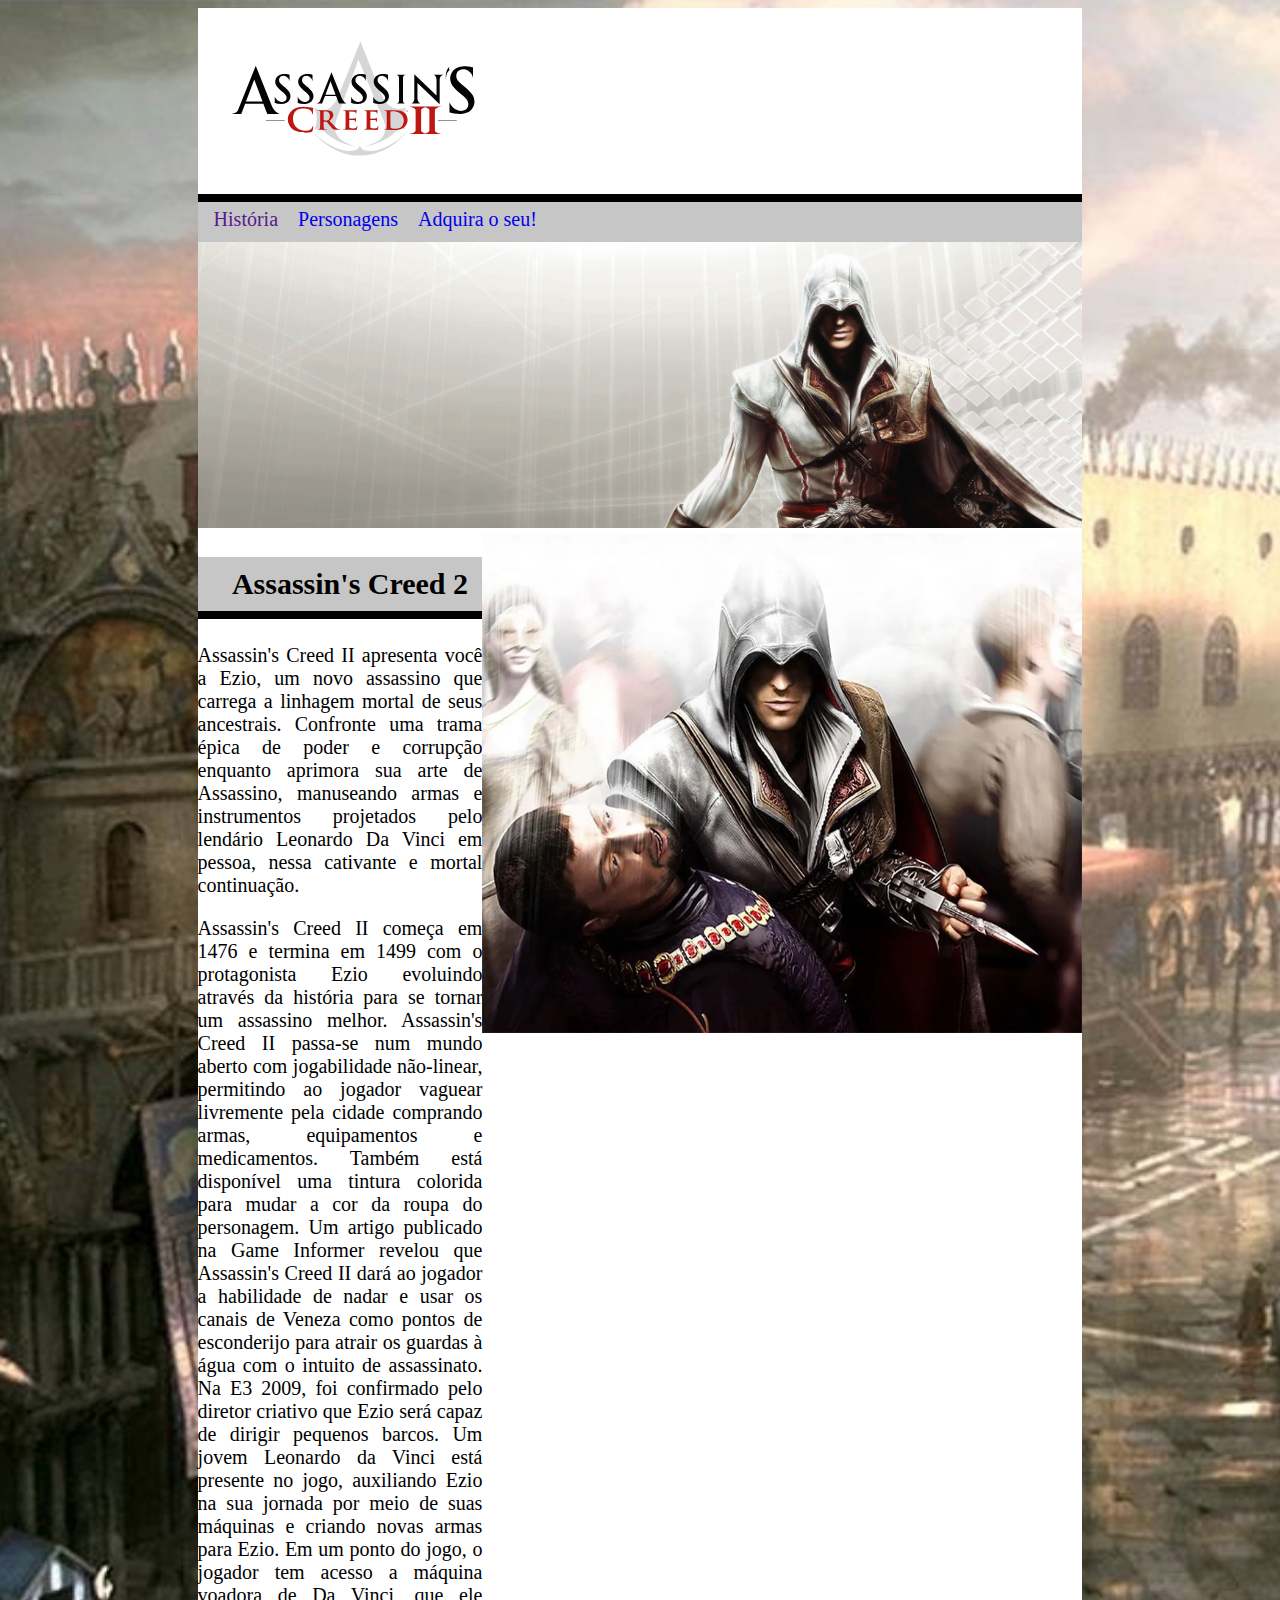
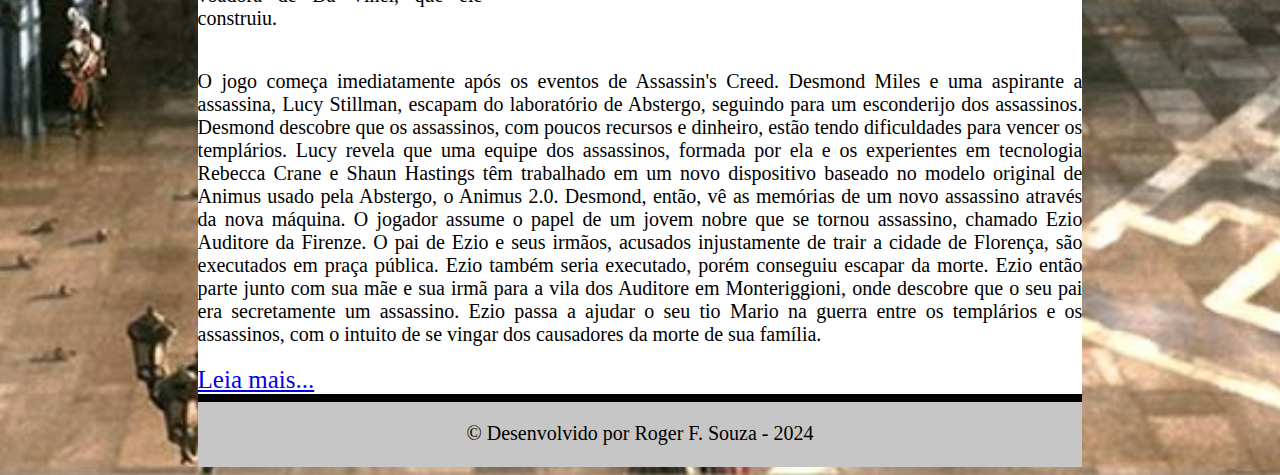
<file: index.html>
<!DOCTYPE html>

<html>

    <head>
        <Title>Assassin's Creed Site</Title>
        <meta charset="UTF-8">
        <meta name="viewport" content="width=device-width, initial-scale=1.0">
        <link rel="stylesheet" href="css/estilos.css">
        <link rel="shortcut icon" href="img/logo.png" type="image/x-icon">
    </head>

    <body>
        <div class="main">

            <div class="header">
                <img src="img/Assassins_Creed_II_v1_logo.svg">
            </div>

            <div class="nav">
                <ul>
                    <li> <a href="" class="ativo">História</a> </li>
                    <li> <a href="personagens.html">Personagens</a></li>
                    <li> <a href="compre.html">Adquira o seu!</a></li>
                </ul>
            </div>

            <div class="banner">
                <img src="img/banner.jpg">
            </div>

            <div class="content">
                <div class="box">
                    <h2>Assassin's Creed 2</h2>
                    <p>
                        Assassin's Creed II apresenta você a Ezio, um novo assassino que 
                        carrega a linhagem mortal de seus ancestrais. Confronte uma trama 
                        épica de poder e corrupção enquanto aprimora sua arte de Assassino, 
                        manuseando armas e instrumentos projetados pelo lendário Leonardo Da 
                        Vinci em pessoa, nessa cativante e mortal continuação.
                    </p>
                    <p>
                        Assassin's Creed II começa em 1476 e termina em 1499 com o protagonista Ezio evoluindo 
                        através da história para se tornar um assassino melhor. Assassin's Creed II passa-se 
                        num mundo aberto com jogabilidade não-linear, permitindo ao jogador vaguear livremente 
                        pela cidade comprando armas, equipamentos e medicamentos. Também está disponível uma 
                        tintura colorida para mudar a cor da roupa do personagem. Um artigo publicado na Game 
                        Informer revelou que Assassin's Creed II dará ao jogador a habilidade de nadar e usar 
                        os canais de Veneza como pontos de esconderijo para atrair os guardas à água com o 
                        intuito de assassinato. Na E3 2009, foi confirmado pelo diretor criativo que Ezio será 
                        capaz de dirigir pequenos barcos. Um jovem Leonardo da Vinci está presente no jogo, 
                        auxiliando Ezio na sua jornada por meio de suas máquinas e criando novas armas para Ezio.
                        Em um ponto do jogo, o jogador tem acesso a máquina voadora de Da Vinci, que ele 
                        construiu.
                    </p>
                    
            </div>

            <div class="content">
                <div class="img1">
                        <img src="img/ezio1.webp">
                    </div>
                </div>
                
            </div>
            <div class="content">
                <div class="box">
                    <p>
                        O jogo começa imediatamente após os eventos de Assassin's Creed. Desmond Miles e uma 
                        aspirante a assassina, Lucy Stillman, escapam do laboratório de Abstergo, seguindo para 
                        um esconderijo dos assassinos. Desmond descobre que os assassinos, com poucos recursos 
                        e dinheiro, estão tendo dificuldades para vencer os templários. Lucy revela que uma 
                        equipe dos assassinos, formada por ela e os experientes em tecnologia Rebecca Crane e 
                        Shaun Hastings têm trabalhado em um novo dispositivo baseado no modelo original de Animus 
                        usado pela Abstergo, o Animus 2.0. Desmond, então, vê as memórias de um novo assassino 
                        através da nova máquina.

                        O jogador assume o papel de um jovem nobre que se tornou assassino, chamado Ezio 
                        Auditore da Firenze. O pai de Ezio e seus irmãos, acusados injustamente de trair a 
                        cidade de Florença, são executados em praça pública. Ezio também seria executado, 
                        porém conseguiu escapar da morte. Ezio então parte junto com sua mãe e sua irmã para 
                        a vila dos Auditore em Monteriggioni, onde descobre que o seu pai era secretamente um 
                        assassino. Ezio passa a ajudar o seu tio Mario na guerra entre os templários e os 
                        assassinos, com o intuito de se vingar dos causadores da morte de sua família.
                    </p>
                </div>
            </div>
                
            
            <a href="https://en.wikipedia.org/wiki/Assassin%27s_Creed_II" target="_blank">
                <div class="link">
                    Leia mais...
                </div>
            </a>
            <div class="footer">
                <p>
                    &copy; Desenvolvido por Roger F. Souza - 2024
                </p>
            </div>
        </div>


    </body>

</html>
</file>
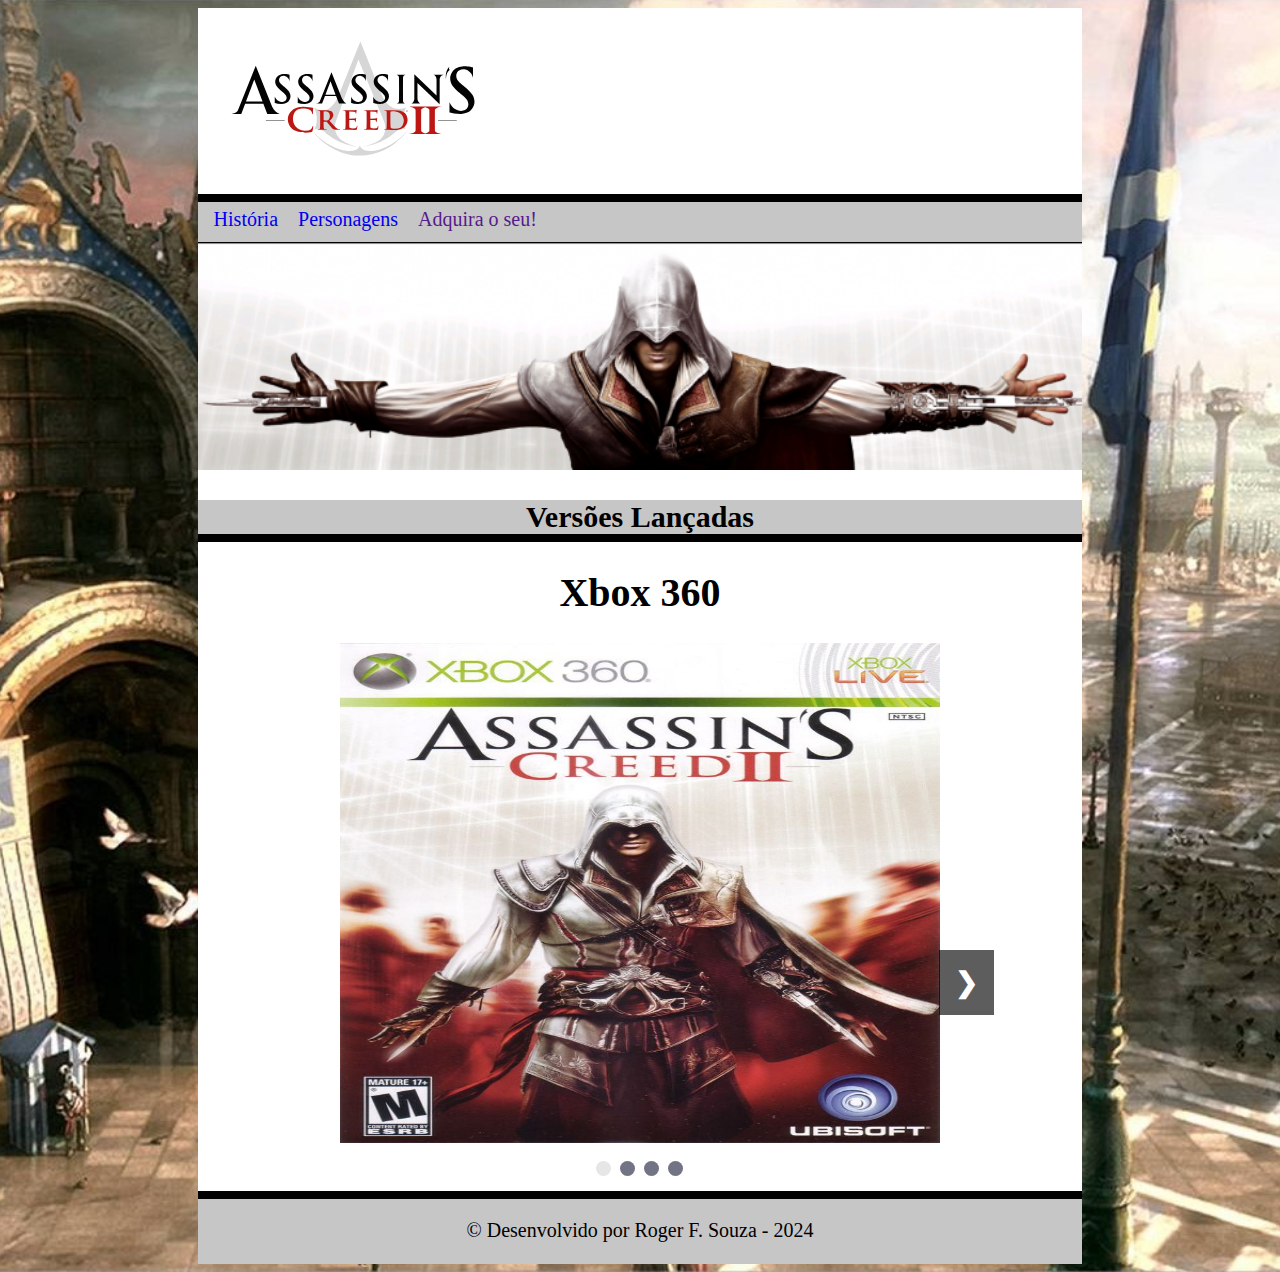
<file: compre.html>
<!DOCTYPE html>

<html>

    <head>
        <Title>Assassin's Creed Site</Title>
        <meta charset="utf-8">
        <meta name="viewport" content="width=device-width, initial-scale=1.0">
        <link rel="stylesheet" href="css/estilos.css">
        <link rel="stylesheet" href="css/carrossel1.css">
        <link rel="shortcut icon" href="img/logo.png" type="image/x-icon">
        <script src="js/carrossel1.js" defer></script>
    </head>

    <body>
        <div class="main">

            <div class="header">
                <img src="img/Assassins_Creed_II_v1_logo.svg">
            </div>

            <div class="nav">
                <ul>
                    <li> <a href="index.html">História</a> </li>
                    <li> <a href="personagens.html" >Personagens</a></li>
                    <li> <a href="" class="ativo">Adquira o seu!</a></li>
                </ul>
            </div>

            <div class="banner">
                <img src="img/banner3.png">
            </div>

            <div class="content">
                <div class="box">
                    <div class="titulo">
                        <h2>Versões Lançadas</h2>
                    </div>
                    
                    <div class="imgcontainer">
                        <div class="img1">
                            <p>
                            <h1>
                                Xbox 360
                            </h1>
                            </p>   
                            
                            <a href="https://www.xbox.com/en-US/games/store/assassins-creed-ii/BNVMH8NVCRCT" target="_blank"><img src="img/cover1.jpg"></a>
                            
                        </div>
                        
                        <div class="img1">
                            <p>
                                <h1>Playstation 3</h1>
                            </p>
                            <a href="https://www.amazon.com.br/Jogo-Assassins-Creed-Ii-Ps3/dp/B00269DX5W" target="_blank"><img src="img/cover2.jpg"></a>
        
                            
                        </div>
                        
                        <div class="img1">
                            <p>
                                <h1>PC</h1>
                            </p>
                            <a href="https://store.steampowered.com/app/33230/Assassins_Creed_2" target="_blank"><img src="img/cover5.jpg"></a>
                            
                            
                        </div>
                        
                        <div class="img1">
                            <p>
                                <h1>Xbox One</h1>
                            </p>
                            
                            <a href="https://www.amazon.com.br/Assassins-Creed-Ezio-Collection-Padrão/dp/B0757MDGKR" target="_blank"><img src="img/cover3.jpg"></a>
                            
                        </div>

                        <div class="img1">
                            <p>
                                <h1>Playstation 4</h1>
                            </p>

                            <a href="https://store.playstation.com/pt-br/product/UP0001-CUSA05008_00-EZIOCOLLECTBRAZL" target="_blank"><img src="img/cover4.jpg"></a>
                        </div>
                        
                        <a class="prev1" onclick="plus_slides(-1)">&#10094;</a>
                        <a class="next1" onclick="plus_slides(1)">&#10095;</a>
                    </div>
                    
                        
                    <div class="dot_box">
                        <span class="dot" onclick="current_slides(1)"></span>
                        <span class="dot" onclick="current_slides(2)"></span>
                        <span class="dot" onclick="current_slides(3)"></span>
                        <span class="dot" onclick="current_slides(4)"></span>
                    </div>
                    
                </div>
            </div>
            <div class="footer">
                <p>
                    &copy; Desenvolvido por Roger F. Souza - 2024
                </p>
            </div>
        </div>
            
                    
        

          
            
                
            
            
            
        
        

    </body>

</html>
</file>
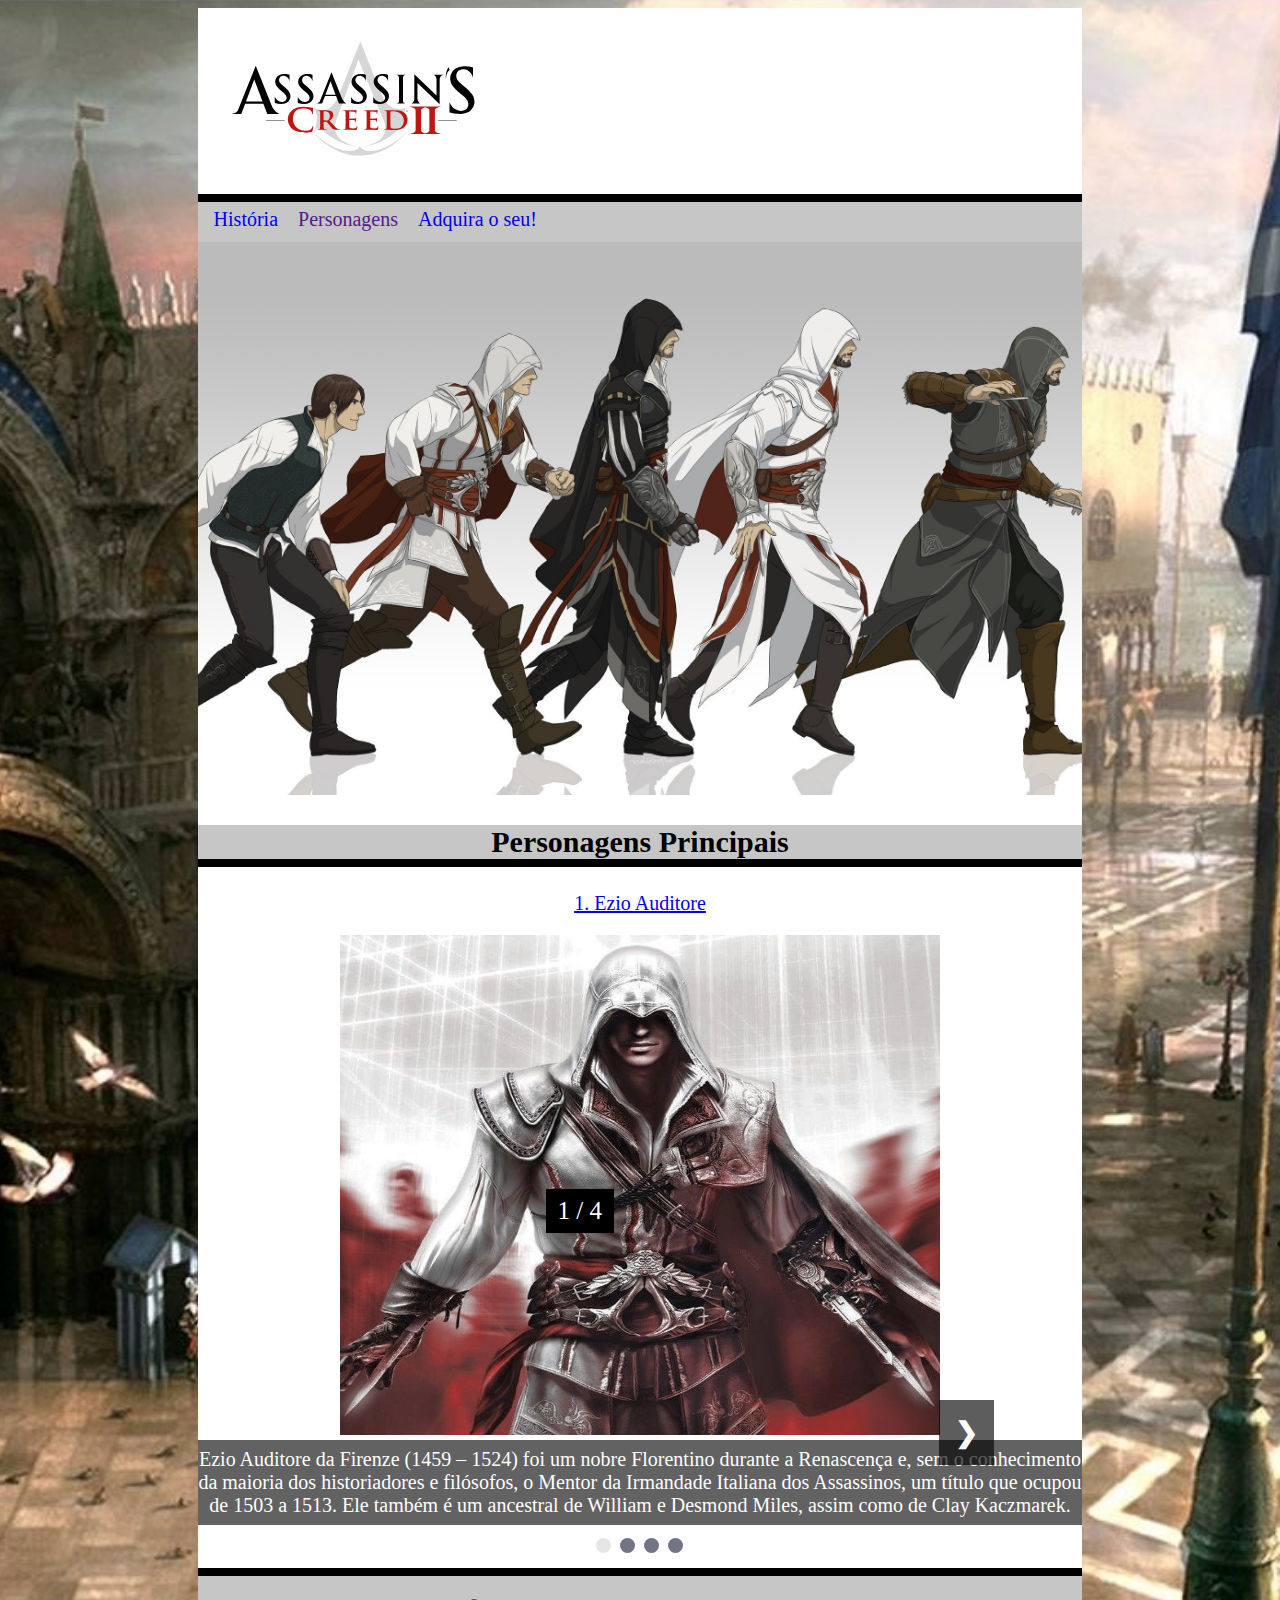
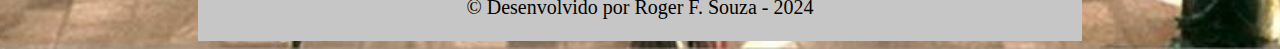
<file: personagens.html>
<!DOCTYPE html>

<html>

    <head>
        <Title>Assassin's Creed Site</Title>
        <meta charset="utf-8">
        <meta name="viewport" content="width=device-width, initial-scale=1.0">
        <link rel="stylesheet" href="css/estilos.css">
        <link rel="stylesheet" href="css/carrossel1.css">
        <link rel="shortcut icon" href="img/logo.png" type="image/x-icon">
        <script src="js/carrossel1.js" defer></script>
    </head>

    <body>
        <div class="main">

            <div class="header">
                <img src="img/Assassins_Creed_II_v1_logo.svg">
            </div>

            <div class="nav">
                <ul>
                    <li> <a href="index.html">História</a> </li>
                    <li> <a href="" class="ativo">Personagens</a></li>
                    <li> <a href="compre.html">Adquira o seu!</a></li>
                </ul>
            </div>

            <div class="banner">
                <img src="img/banner2.jpg">
            </div>

            <div class="content">
                <div class="box">
                    <div class="titulo">
                        <h2>Personagens Principais</h2>
                    </div>
                    
                    <div class="imgcontainer">
                        <div class="img1">
                            <div class="n_text">1 / 4</div>
                            <p>
                            <a href="https://assassinscreed.fandom.com/wiki/Ezio_Auditore_da_Firenze" target="_blank">1. Ezio Auditore</a>
                            </p>   
                            <img src="img/ezio2.jpg">
                            <div class="i_text">
                                
                                Ezio Auditore da Firenze (1459 – 1524) foi um nobre Florentino 
                                durante a Renascença e, sem o conhecimento da maioria dos 
                                historiadores e filósofos, o Mentor da Irmandade Italiana dos 
                                Assassinos, um título que ocupou de 1503 a 1513. Ele também é um 
                                ancestral de William e Desmond Miles, assim como de Clay Kaczmarek.
                            </div>
                        </div>
                        
                        <div class="img1">
                            <div class="n_text">2 / 4</div>
                            <p>
                                <a href="https://assassinscreed.fandom.com/wiki/Desmond_Miles" target="_blank">2. Desmond Miles</a>
                            </p>
                            <img src="img/desmond.jpg">
                            <div class="i_text">
                                Desmond Miles foi um membro da Ordem dos Assassinos e um descendente 
                                de numerosas linhagens familiares que juraram lealdade aos Assassinos;
                                incluindo indivíduos como Aquilus, Altaïr Ibn-La'Ahad, Ezio Auditore 
                                da Firenze, e a família Kenway.
                            </div>
                        </div>
                        
                        <div class="img1">
                            <div class="n_text">3 / 4</div>
                            <p>
                                <a href="https://assassinscreed.fandom.com/wiki/Leonardo_da_Vinci" target="_blank">3. Leonardo da Vinci</a>
                            </p>
                            <img src="img/davinci.jpg">
                            <div class="i_text">
                                Leonardo di ser Piero da Vinci (1452 – 1519) foi um anatomista, escultor, 
                                inventor, cartógrafo, pintor, botânico, engenheiro, arquiteto,cientista e 
                                matemático da Renascença. Ele é amplamente considerado pelos estudiosos, 
                                engenheiros e artistas de todo o mundo como sendo uma das maiores mentes da 
                                história.
                            </div>
                        </div>
                        
                        <div class="img1">
                            <div class="n_text">4 / 4</div>
                            <p>
                                <a href="https://assassinscreed.fandom.com/wiki/Claudia_Auditore_da_Firenze" target="_blank" >4. Claudia Auditore</a>
                            </p>
                            <img src="img/claudia.webp">
                            <div class="i_text">
                                Claudia Auditore da Firenze (1461 – desconhecido) foi uma nobre florentina 
                                durante a Renascença, e um membro da Ordem dos Assassinos. Ela foi a irmã de 
                                Ezio Auditore da Firenze, que se tornou o Mentor dos Assassinos Italianos.
                            </div>
                        </div>
                        
                        <a class="prev" onclick="plus_slides(-1)">&#10094;</a>
                        <a class="next" onclick="plus_slides(1)">&#10095;</a>
                    </div>
                    
                    <div class="dot_box">
                        <span class="dot" onclick="current_slides(1)"></span>
                        <span class="dot" onclick="current_slides(2)"></span>
                        <span class="dot" onclick="current_slides(3)"></span>
                        <span class="dot" onclick="current_slides(4)"></span>
                    </div>
                
                    
                </div>
            </div>
            <div class="footer">
                <p>
                    &copy; Desenvolvido por Roger F. Souza - 2024
                </p>
            </div>
        </div>
            
                    
        

          
            
                
            
            
            
        
        

    </body>

</html>
</file>
<file: css/estilos.css>
:root{
    --color_01: #ffffff;
    --color_02: #c7c6c6;
    --color_03: #000000;
    --color_04: #ff0000;
}

body{
    background-image: url("../img/bg_img.jpg");
    background-repeat: no-repeat;
    background-position: center;
    background-size: cover;
    size: 100%;
    padding: 0px;
}

.main{
    margin: auto;
    font-size: 20px;
    width: 70%;
    text-align: justify;
    background-color: var(--color_01);
}

.header{
    padding: 30px;


}

.header img{
    width: 250px;
}

.nav{
    background-color: var(--color_02);
    border-top: 8px solid var(--color_03);
    padding: 0px;
    margin: 0px;
    height: 40px;
}

.nav ul{
    list-style-type: none;
    padding: 0px;
    margin: 6px;
}

.nav li{
    float: left;
}

.nav a{
    padding: 10px;
    text-decoration: none;
}


.banner img{
    width: 100%;
}

.content{
    display: flex;
}

.box{
    padding: 15px;
    font-size: 20px;
    text-align: justify;
}

.box h2{
    border-bottom: 8px solid var(--color_03) ;
    background-color: var(--color_02);
    padding: 10px;
    text-align: center;
    width: 100%;
}
.content img{
    width: 600px;
    height: 500px;

    

}
.box ,.titulo h2 {
    width: 100%;
    padding: 0px;
   
   
}

.imgcontainer{
    text-align: center;
    width: 100%;
}


.link{
    font-size: 25px;

}
.footer{
    border-top: 8px solid var(--color_03);
    background-color: var(--color_02);
    text-align: center;
    height: 65px;
}

@media  screen and (max-width: 1024px) {
    .main{
        width: 85%;
    }
}

@media screen and ( max-width: 768px){
    body{
        background-image: none;

    }
    .main{
        width: auto;
        font-size: 20px;
    }
    .content{
        flex-direction: column;
    }
    .content img{
        width: 100%;
    }

}

@media  screen and ( max-width: 320px) {
    body{
        background-image: none;
    }
    .main{
        width: 100%;
        font-size: 14px;
    }
    .content{
        flex-direction: column;
        
    }
    .content img{
        width: 100%;
    }
    
    
}
</file>
<file: css/carrossel1.css>
.prev, .next{
    cursor: pointer;
    position: absolute;
    top: 1400px;
    right: 1245px;
    margin-right: 286px;
    width: auto;
    padding: 16px;
    margin-bottom: 500%;
    font-weight: bold;
    font-size: 28px;
    background-color: #000000a2;
    color: #ffffff;
    transition: 0.6s;
}

.next{ right: 0;}

.prev:hover, .next:hover{
    background-color: #000000;
    transition: 0.6s;
}

.prev1, .next1{
    cursor: pointer;
    position: absolute;
    top: 950px;
    right: 1245px;
    margin-right: 286px;
    width: auto;
    padding: 16px;
    margin-bottom: 500%;
    font-weight: bold;
    font-size: 28px;
    background-color: #000000a2;
    color: #ffffff;
    transition: 0.6s;
}

.next1{ right: 0;}

.prev1:hover, .next1:hover{
    background-color: #000000;
    transition: 0.6s;
}

.n_text{
    margin-top: 1189px;
    margin-left: 348px;
    background-color: #000000;
    color: #ffffff;
    font-size: 25px;
    padding: 8px 12px;
    position: absolute;
    top: 0;
}

.i_text{
    background-color: #0000009d;
    color: #ffffff;
    bottom: 0;
    width: 100%;
    text-align: center;
    padding: 8px 0px; 
}

.dot_box{
    text-align: center;
    padding: 10px;
}

.dot{
    cursor: pointer;
    width: 15px;
    height: 15px;
    margin: 0px 2px;
    background-color: #727385;
    border-radius: 50%;
    display: inline-block;
}

.active, .dot:hover{
    background-color: #e6e6e6;
    transition: 0.6s;
}

.img1{
    -webkit-animation-name: img1;
    -webkit-animation-duration: 2s;
    animation-name: img1;
    animation-duration: 2s;
}

@-webkit-keyframes img1{
    from{ opacity: 0.3; }
    to{ opacity: 1; }
}

@keyframes img1{
    from{ opacity: 0.1; }
    to{ opacity: 1; }
}
</file>
